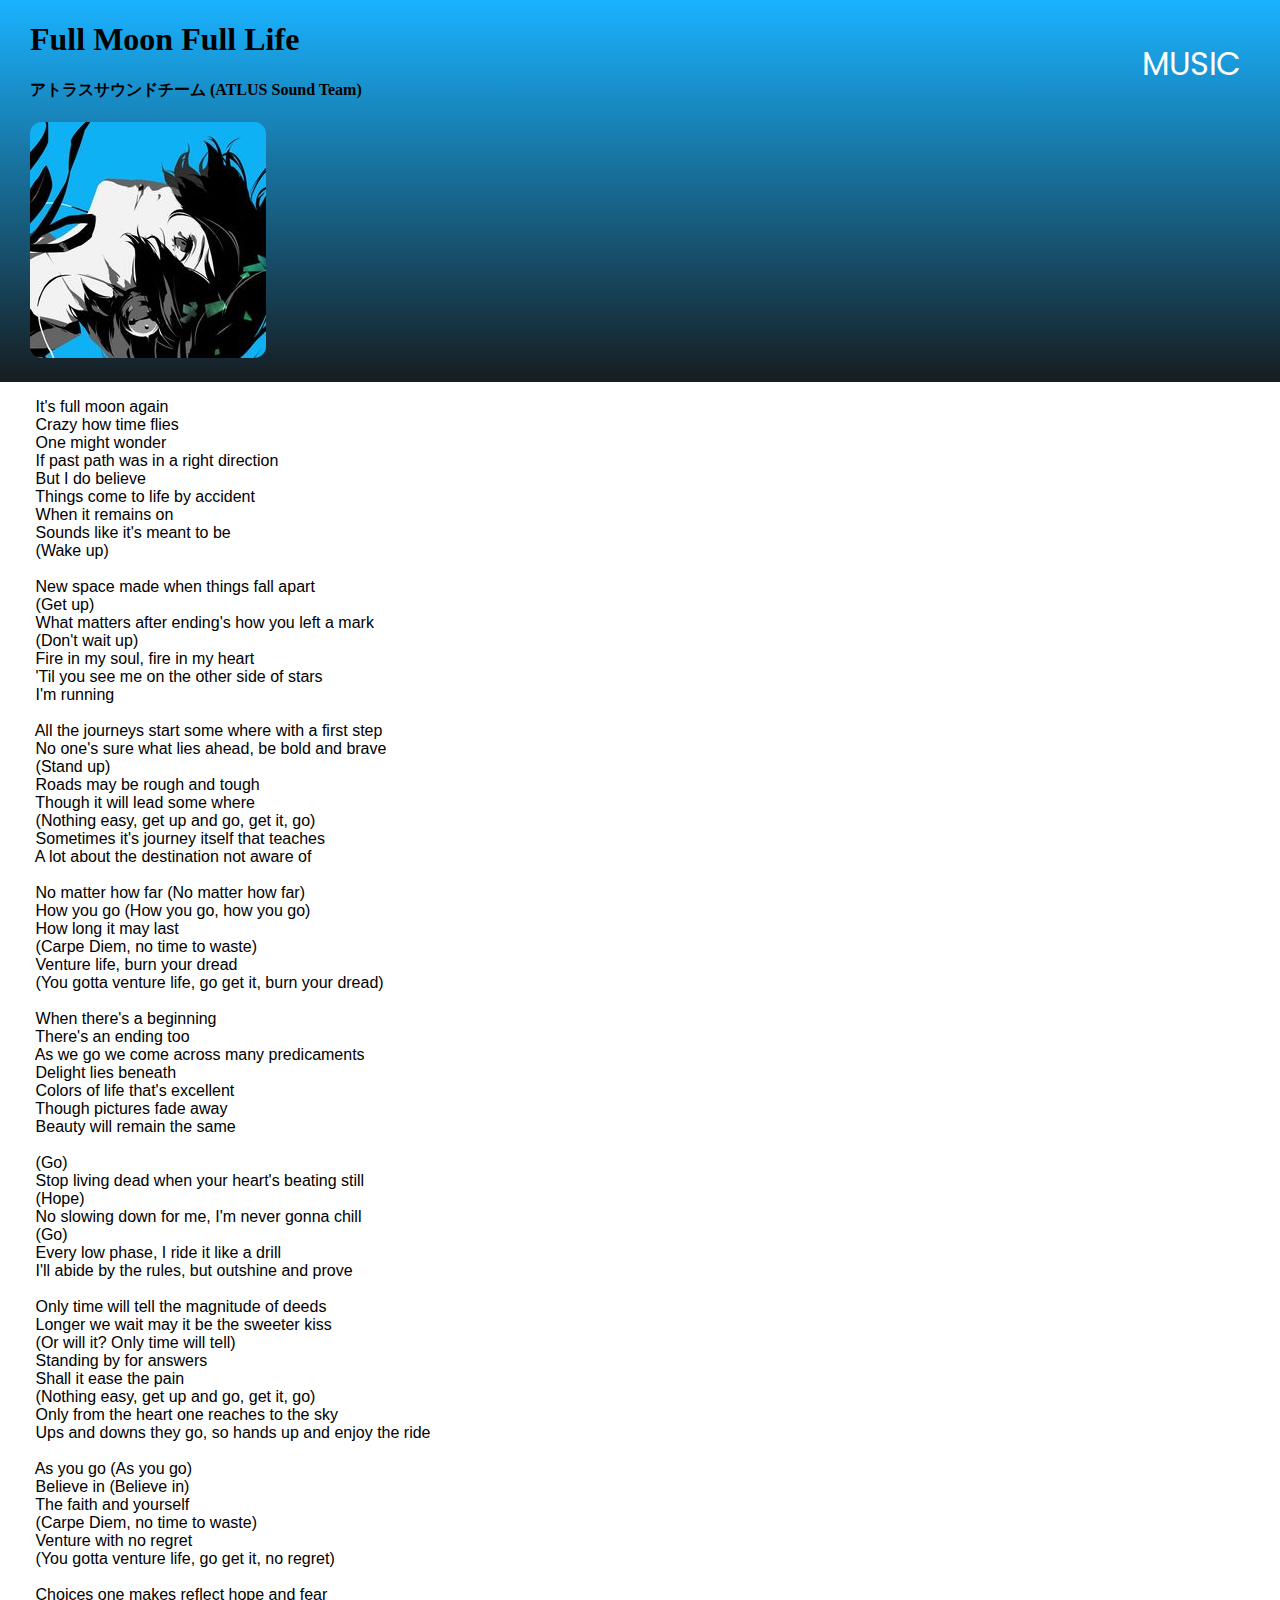
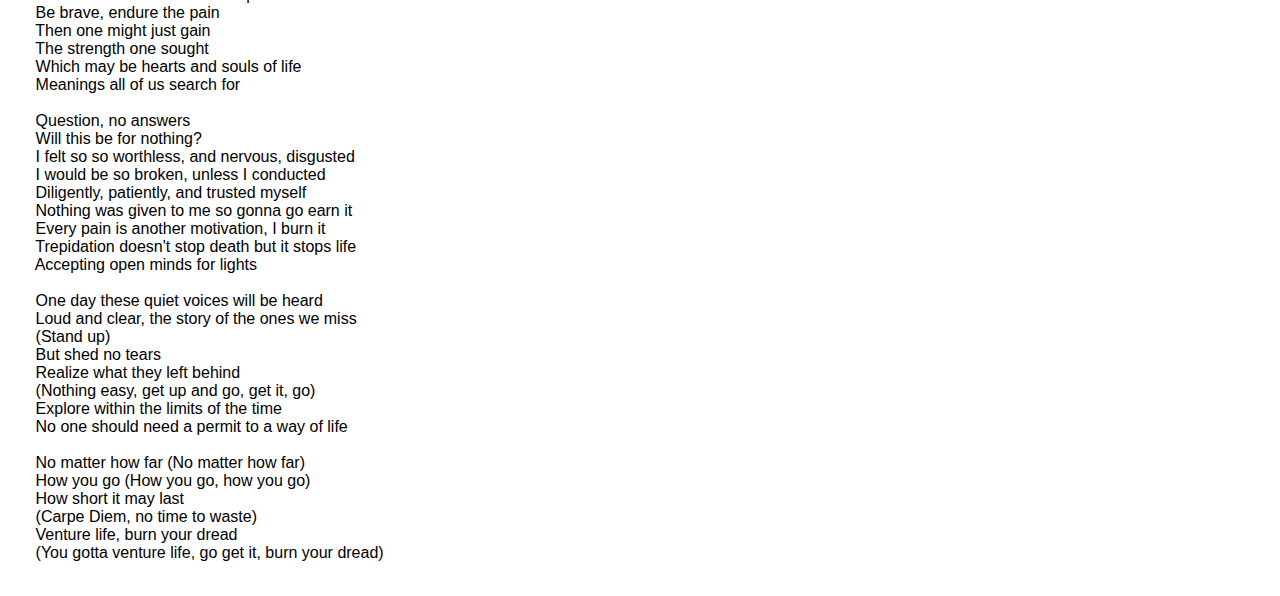
<file: songs/song02/song02.html>
<!DOCTYPE html>
<html>
<head>
    <meta charset="UTF-8">
    <meta name="viewport" content="width=device-width, initial-scale=1.0">
    <link rel="icon" type="image/png" href="https://kemtan.github.io/playArrow.png">
    <title>Full Moon Full Life Lyric</title>
    <link rel="stylesheet" href="style.css">
</head>
<body>
<div id="top">
    <div id="container">
        <!-- Description -->
        <div id="description">
            <h1>Full Moon Full Life</h1>
            <h4>アトラスサウンドチーム (ATLUS Sound Team)</h4>
            <!-- Cover Image -->
            <a href="https://youtu.be/8Yec-3UfWII?si=rqELpgNfKLccsn_j" target="_blank" id="cover">
            <img src="Favicons.jpg" alt="Cover images">
            </a>
        </div>
        <!-- Brand -->
        <div id="brand">
            <a href="../../index.html" id="brandLink">MUSIC</a>
        </div>
    </div>
</div>

    <!-- Lyric -->
    <pre id="lyric">
        It's full moon again
        Crazy how time flies
        One might wonder
        If past path was in a right direction
        But I do believe
        Things come to life by accident
        When it remains on
        Sounds like it's meant to be
        (Wake up)

        New space made when things fall apart
        (Get up)
        What matters after ending's how you left a mark
        (Don't wait up)
        Fire in my soul, fire in my heart
        'Til you see me on the other side of stars
        I'm running

        All the journeys start some where with a first step
        No one's sure what lies ahead, be bold and brave
        (Stand up)
        Roads may be rough and tough
        Though it will lead some where
        (Nothing easy, get up and go, get it, go)
        Sometimes it's journey itself that teaches
        A lot about the destination not aware of
        
        No matter how far (No matter how far)
        How you go (How you go, how you go)
        How long it may last
        (Carpe Diem, no time to waste)
        Venture life, burn your dread
        (You gotta venture life, go get it, burn your dread)

        When there's a beginning
        There's an ending too
        As we go we come across many predicaments
        Delight lies beneath
        Colors of life that's excellent
        Though pictures fade away
        Beauty will remain the same

        (Go)
        Stop living dead when your heart's beating still
        (Hope)
        No slowing down for me, I'm never gonna chill
        (Go)
        Every low phase, I ride it like a drill
        I'll abide by the rules, but outshine and prove

        Only time will tell the magnitude of deeds
        Longer we wait may it be the sweeter kiss
        (Or will it? Only time will tell)
        Standing by for answers
        Shall it ease the pain
        (Nothing easy, get up and go, get it, go)
        Only from the heart one reaches to the sky
        Ups and downs they go, so hands up and enjoy the ride

        As you go (As you go)
        Believe in (Believe in)
        The faith and yourself
        (Carpe Diem, no time to waste)
        Venture with no regret
        (You gotta venture life, go get it, no regret)

        Choices one makes reflect hope and fear
        Be brave, endure the pain
        Then one might just gain
        The strength one sought
        Which may be hearts and souls of life
        Meanings all of us search for

        Question, no answers
        Will this be for nothing?
        I felt so so worthless, and nervous, disgusted
        I would be so broken, unless I conducted
        Diligently, patiently, and trusted myself
        Nothing was given to me so gonna go earn it
        Every pain is another motivation, I burn it
        Trepidation doesn't stop death but it stops life
        Accepting open minds for lights

        One day these quiet voices will be heard
        Loud and clear, the story of the ones we miss
        (Stand up)
        But shed no tears
        Realize what they left behind
        (Nothing easy, get up and go, get it, go)
        Explore within the limits of the time
        No one should need a permit to a way of life
        
        No matter how far (No matter how far)
        How you go (How you go, how you go)
        How short it may last
        (Carpe Diem, no time to waste)
        Venture life, burn your dread
        (You gotta venture life, go get it, burn your dread)
    </pre>
</body>
</html>
</file>
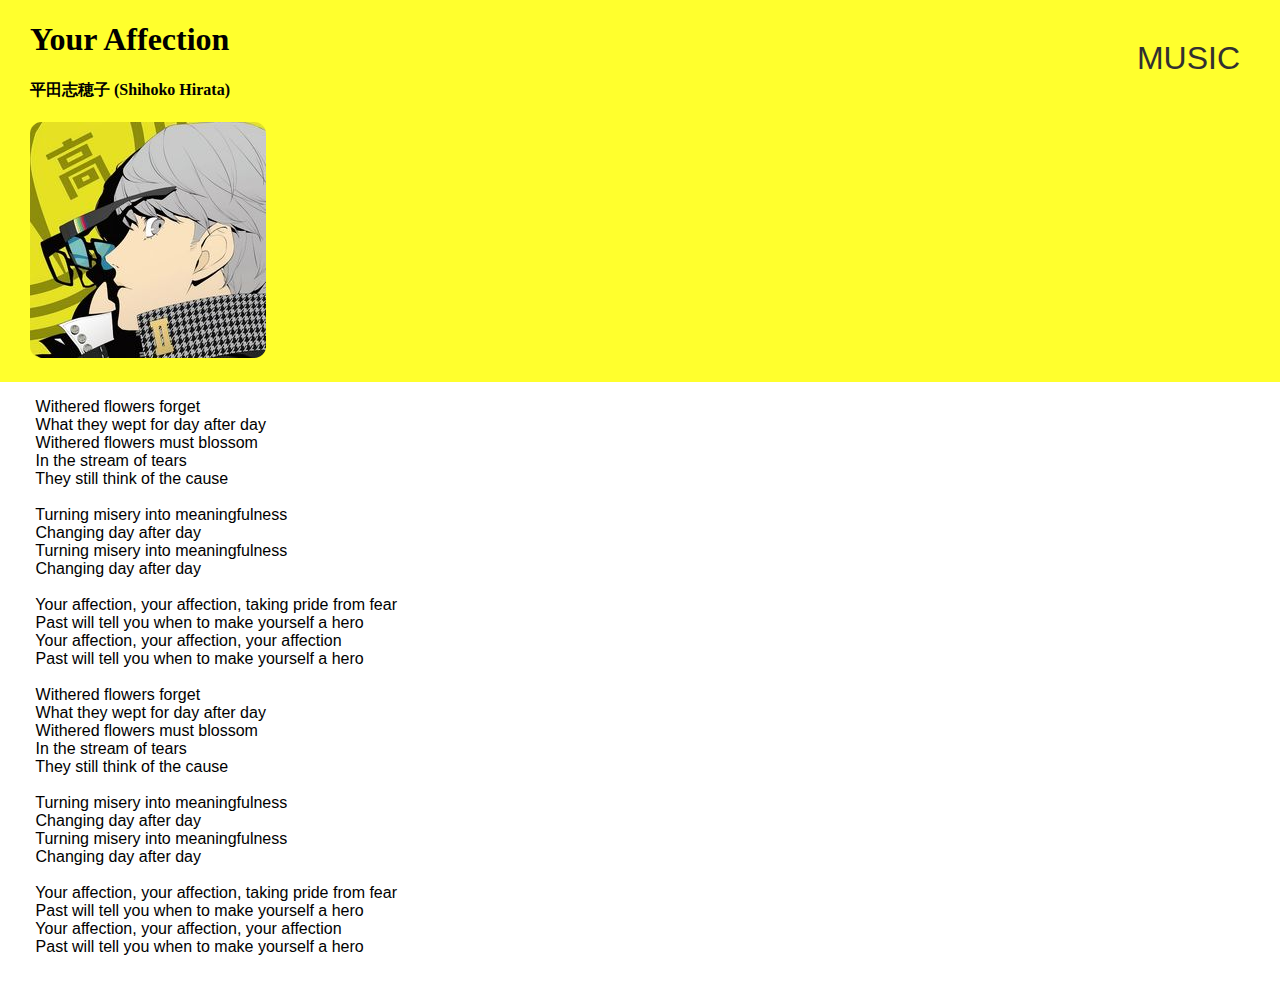
<file: songs/song03/song03.html>
<!DOCTYPE html>
<html lang="en">
<head>
    <meta charset="UTF-8">
    <meta name="viewport" content="width=device-width, initial-scale=1.0">
    <link rel="icon" type="image/png" href="https://kemtan.github.io/playArrow.png">
    <title>Your Affection Lyric</title>
    <link rel="stylesheet" href="style.css">
</head>
<body>
    <div id="top">
        <div id="container">
             <!-- Description -->
            <div id="description">
                <h1>Your Affection</h1>
                <h4>平田志穂子 (Shihoko Hirata)</h4>
                <!-- Cover Image -->
                <img src="Persona4.jpg" alt="Cover image" id="image">  
            </div>
            <!-- Brand -->
            <div id="brand">
                <a href="../../index.html" id="brandLink">MUSIC</a>
            </div>

        </div>
    </div>
    
    <!-- Lyrics -->
    <pre id="lyric">
        Withered flowers forget
        What they wept for day after day
        Withered flowers must blossom
        In the stream of tears
        They still think of the cause

        Turning misery into meaningfulness
        Changing day after day
        Turning misery into meaningfulness
        Changing day after day

        Your affection, your affection, taking pride from fear
        Past will tell you when to make yourself a hero
        Your affection, your affection, your affection
        Past will tell you when to make yourself a hero

        Withered flowers forget
        What they wept for day after day
        Withered flowers must blossom
        In the stream of tears
        They still think of the cause

        Turning misery into meaningfulness
        Changing day after day
        Turning misery into meaningfulness
        Changing day after day

        Your affection, your affection, taking pride from fear
        Past will tell you when to make yourself a hero
        Your affection, your affection, your affection
        Past will tell you when to make yourself a hero
    </pre>
</body>
</html>
</file>
<file: songs/song02/style.css>
@import url('https://fonts.googleapis.com/css2?family=Poppins:wght@300&display=swap');

body{
    margin: 0;
}

html{
    scroll-behavior: smooth;
}

#top{
    background-image: linear-gradient(hsl(200, 100%, 55%), rgb(22, 29, 33));
}

#container{
    font-family: Roboto;
    font-size: 1em;
    margin-left: 30px;
    display: flex;
    justify-content: space-between;
}

#description{
    display: block;
}

img{
    border-radius: 5%;
    margin-bottom: 20px;
}

#brand{
    font-family: "Poppins", sans-serif;
    font-size: 2rem;
    text-align: center;
    margin: 40px;
}

#brandLink{
    color: white;
    text-decoration: none;
    text-decoration: white;
}

#brandLink:hover{
    color: grey;
    text-decoration-color: rgb(181, 181, 181);
}

#lyric{
    font-family: sans-serif;
}
</file>
<file: songs/song03/style.css>
body{
    margin: 0;
}

html{
    scroll-behavior: smooth;
}

#top{
    background-color: rgb(255, 255, 45);
}

#container{
    font-family: Roboto;
    font-size: 1em;
    margin-left: 30px;
    display: flex;
    justify-content: space-between;
}

#description{
    display: block;
}

img{
    border-radius: 5%;
    margin-bottom: 20px;
}

#brand{
    font-family: "Poppins", sans-serif;
    font-size: 2rem;
    text-align: center;
    margin: 40px;
}

#brandLink{
    color: rgb(50, 48, 48);
    text-decoration: none;
    text-decoration: rgb(0, 0, 0);
}

#brandLink:hover{
    color: grey;
    text-decoration-color: rgb(163, 163, 163);
}

#lyric{
    font-family: sans-serif;
}
</file>
